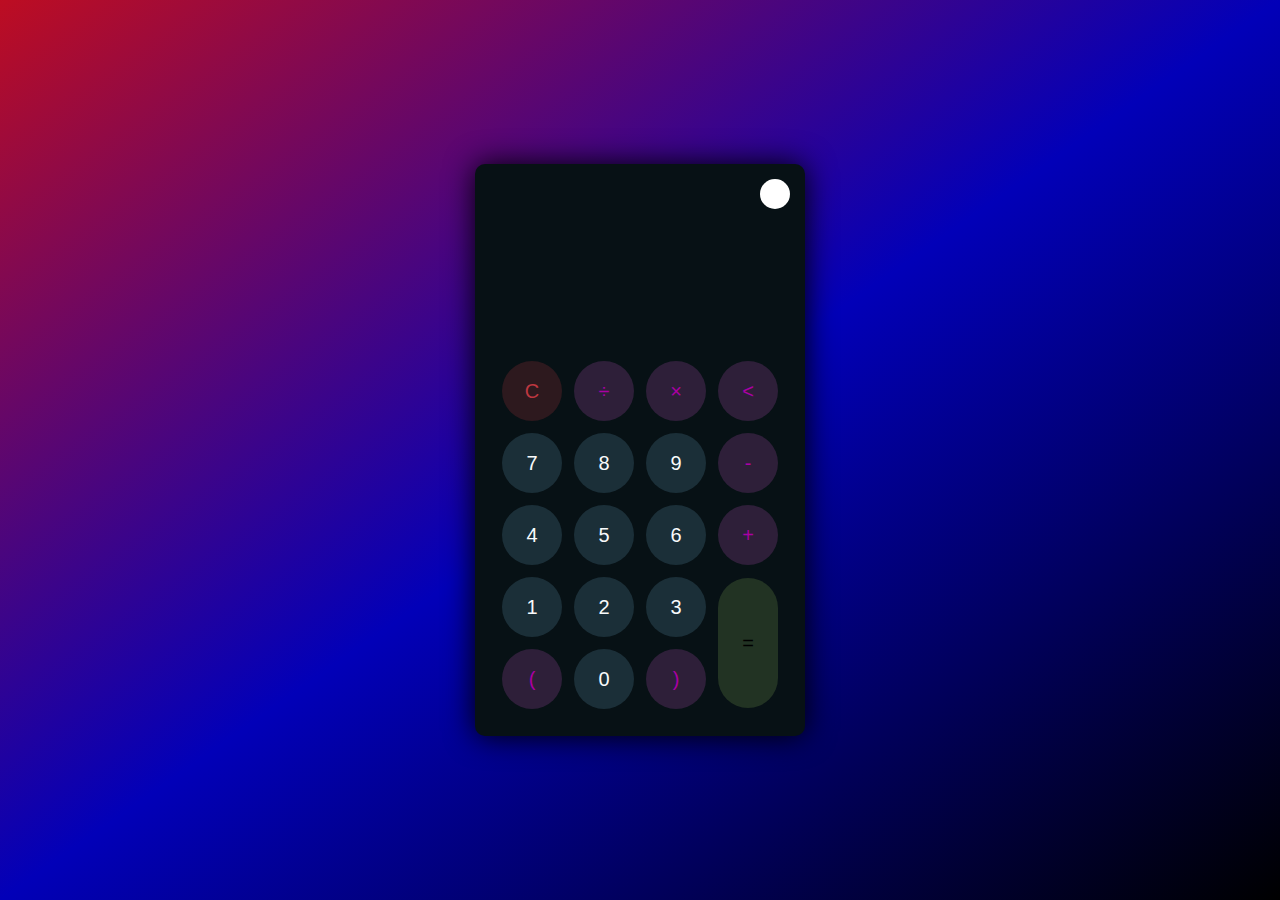
<file: calc/index.html>
<!DOCTYPE html>
<html lang="en" dir="ltr">
  <head>
    <meta charset="utf-8">
    <link rel="stylesheet" href="styles.css">
    <title>calc</title>
  </head>
  <body>
    <div class="container">
      <div class="calculator dark">
        <div class="theme-toggler active">
          <i class="toggler-icon"></i>

        </div>
        <div class="display-screen">
          <div id="display"></div>

        </div>
        <div class="buttons">
          <table>
            <tr>
              <td><button class="btn-operator" id="clear">C</button></td>
              <td><button class="btn-operator" id="/">&divide;</button></td>
              <td><button class="btn-operator" id="*">&times;</button></td>
              <td><button class="btn-operator" id="backspace"><</button></td>
            </tr>
            <tr>
              <td><button class="btn-number" id="7">7</button></td>
              <td><button class="btn-number" id="8">8</button></td>
              <td><button class="btn-number" id="9">9</button></td>
              <td><button class="btn-operator" id="-">-</button></td>
            </tr>
            <tr>
              <td><button class="btn-number" id="4">4</button></td>
              <td><button class="btn-number" id="5">5</button></td>
              <td><button class="btn-number" id="6">6</button></td>
              <td><button class="btn-operator" id="+">+</button></td>
            </tr>
            <tr>
            <td><button class="btn-number" id="1">1</button></td>
            <td><button class="btn-number" id="2">2</button></td>
            <td><button class="btn-number" id="3">3</button></td>
            <td rowspan="2"><button class="btn-equal" id="equal">=</button></td>
            </tr>
            <tr>

              <td><button class="btn-operator" id="(">(</button></td>
              <td><button class="btn-number" id="0">0</button></td>
              <td><button class="btn-operator" id=")">)</button></td>
              </tr>

          </table>

        </div>
      </div>

    </div>
<script src="script.js">

</script>
  </body>
</html>
</file>
<file: calc/styles.css>
*{
  padding: 0;
  margin: 0;
  box-sizing: border-box;
  outline: 0;
  transition: all 0.5s ease;
}
body{
  font-family: sans-serif;
}
a{

  text-decoration: none;
  color: #fff;
}
body{
  background-image: linear-gradient(to bottom right, rgba(189, 13, 34, 1),rgba(2, 0, 184, 1),rgba(0, 0, 0, 1));
}
.container{
  height: 100vh;
  width: 100vw;
  display: grid;
  place-items: center;
}
.calculator{
  position: relative;
  height: auto;
  width: auto;
  padding: 20px;
  border-radius: 10px;
  box-shadow: 0 0 30px #000;

}
.theme-toggler{
  position: absolute;
  top: 30px;
  right: 30px;
  color: #fff;
  cursor: pointer;
  z-index: 1;
}
.theme-toggler.active{
  color: #333;
}
.theme-toggler.active::before{
  background-color: #fff;
}
.theme-toggler::before{
  content: '';
  height: 30px;
  width: 30px;
  position: absolute;
  top: 50%;
  transform: translate(-50%, -50%);
  border-radius: 50%;
  background-color: #333;
  z-index: 1;
}
#display{
  margin: 0 10px;
  height: 150px;
  width: auto;
  max-width: 270px;
  display: flex;
  align-items: flex-end;
  justify-content: flex-end;
  font-size: 30px;
  margin-bottom: 20px;
  overflow-x: scroll;
}
#display::-webkit-scrollbar{
  display: block;
  height: 3px;

}
button{
  height: 60px;
  width: 60px;
  border: 0;
  border-radius: 30px;
  margin: 5px;
  font-size: 20px;
  cursor: pointer;
  transition: all 200ms ease;
}
button:hover{
  transform:scale(1.1);

}
button#equal{
  height: 130px;
}

/*light theme*/
.calculator{
  background-color: #fff;
}
.calculator #display{
  color: #0a1e23;
}
.calculator button#clear{
  background-color: #ffd5d8;
  color: #fc4552;
}

.calculator button.btn-number{
  background-color: #c3eaff;
  color: #000;
}
.calculator button.btn-operator{
  background-color: #ffd0fd;
  color: #f967f3;
}
.calculator button.btn-equal{
  background-color: #adf9e7;
  color:#000;
}

/*dark theme*/

.calculator.dark{
  background-color: #071115;

}
.calculator.dark #display{
  color: #f8fafd;

}
.calculator.dark button#clear{
  background-color: #2d191e;
  color: #bd3740;
}
.calculator.dark button.btn-number{
  background-color: #1b2f38;
  color: #f8fafb;
}
.calculator.dark button.btn-operator{
  background-color: #2e1f39;
  color: #aa00a4;
}
.calculator.dark button.btn-equal{
  background-color: #223323;
}
</file>
